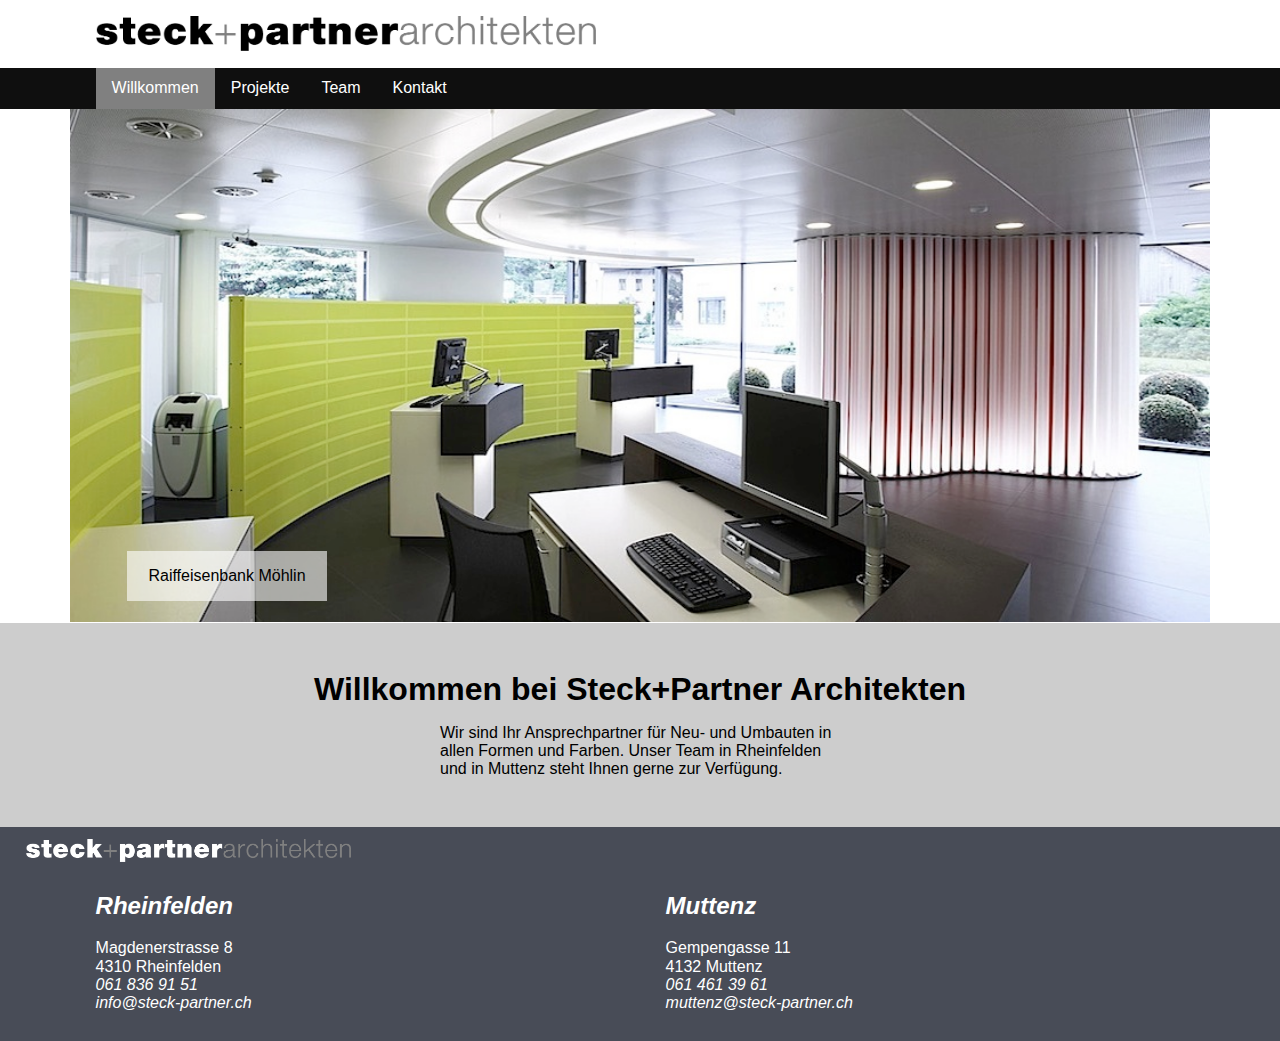
<file: steck+partner RWD/index.html>
<!DOCTYPE html>
<html lang="de">
	<head>
		<meta charset="utf-8">
		<title>Willkommen - Steck + Partner Architekten</title>
		<meta name="viewport" content="width=device-width, initial-scale= 1, maximum-scale=1">
		<meta name="HandheldFriendly" content="true">
		<meta name="author" content="Steck+Partner Architekten">


		<link rel="stylesheet" type="text/css" href="css/normalize.css">
		<link rel="stylesheet" type="text/css" href="css/small.css">
		<link rel="stylesheet" type="text/css" href="css/medium.css">
		<link rel="stylesheet" type="text/css" href="css/large.css">

	</head>
	<body>

		<header class="clearfix">
			<div class="row limited">
				<section class="column small-12">
					<a href="index.html"><img src="img/logo.png" alt="Steck + Partner Architekten" width="1140" height="513"></a>
				</section>
			</div> <!-- end of row -->
		</header>

		<nav class="clearfix">
			<div class="row limited">
				<button id="hamburgerBtn">&#9776;</button>
				<ul id="primaryNav">
					<li class="active"><a href="index.html">Willkommen</a></li>
					<li><a href="projekte.html">Projekte</a></li>
					<li><a href="team.html">Team</a></li>
					<li><a href="kontakt.html">Kontakt</a></li>
				</ul>
			</div>
		</nav>

		<main class="clearfix">
			<div class="row limited">
					<div class="slideshow-container">
						<div class="mySlides fade">
							<img src="img/titel1.jpg" alt="Raiffeisenbank Möhlin">
						<div class="index-description"><p>Raiffeisenbank Möhlin</p></div>
						</div> <!-- end of slides -->
					</div> <!-- end of slideshow-container -->

					<div class="slideshow-container">
						<div class="mySlides fade">
							<img src="img/titel2.jpg" alt="Alterswohnungen Möhlin">
						<div class="index-description"><p>Alterswohnungen Möhlin</p></div>
						</div> <!-- end of slides -->
					</div> <!-- end of slideshow-container -->

					<div class="slideshow-container">
						<div class="mySlides fade">
							<img src="img/titel3.jpg" alt="Kindergarten Kaiseraugst">
						<div class="index-description"><p>Kindergarten Kaiseraugst</p></div>
						</div> <!-- end of slides -->
					</div> <!-- end of slideshow-container -->

					<div class="slideshow-container">
						<div class="mySlides fade">
							<img src="img/titel4.jpg" alt="Schulhaus Steinli Möhlin">
						<div class="index-description"><p>Schulhaus Steinli Möhlin</p></div>
						</div> <!-- end of slides -->
					</div> <!-- end of slideshow-container -->

					<div class="slideshow-container">
						<div class="mySlides fade">
							<img src="img/titel5.jpg" alt="Wohnhäuser Muttenz">
						<div class="index-description"><p>Wohnhäuser Muttenz</p></div>
						</div> <!-- end of slides -->
					</div> <!-- end of slideshow-container -->
			</div> <!-- end of row -->

			<div class="row">
				<section class="column index-container small-12">
					<h1>Willkommen bei Steck+Partner Architekten</h1>
					<p>Wir sind Ihr Ansprechpartner für Neu- und Umbauten in allen Formen und Farben. Unser Team in Rheinfelden und in Muttenz steht Ihnen gerne zur Verfügung.</p>
				</section>
			</div> <!-- end of row -->
		</main>

		<footer class="clearfix">
			<img src="img/logo_footer.png" alt="Steck + Partner Architekten">
			<div class="row limited">
				<section class="column small-12 medium-6">
					<address>
						<h2>Rheinfelden</h2>
						<p>Magdenerstrasse 8<br/>
						4310 Rheinfelden<br/>
						<a class="tel" href="tel:0618369151">061 836 91 51</a><br/>
						<a class="email" href="mailto:info@steck-partner.ch">info@steck-partner.ch</a></p>
					</address>
				</section>
				<section class="column small-12 medium-6">
					<address>
						<h2>Muttenz</h2>
						<p>Gempengasse 11<br/>
						4132 Muttenz<br/>
						<a class="tel" href="tel:0618369151">061 461 39 61</a><br/>
						<a class="email" href="mailto:muttenz@steck-partner.ch">muttenz@steck-partner.ch</a></p>
					</address>
				</section>
			</div> <!-- end of row --> 
		</footer>

	<script src="js/autoShowSlides.js"></script>
	<script src="js/menuToggle.js"></script>
	</body>
</html>
</file>
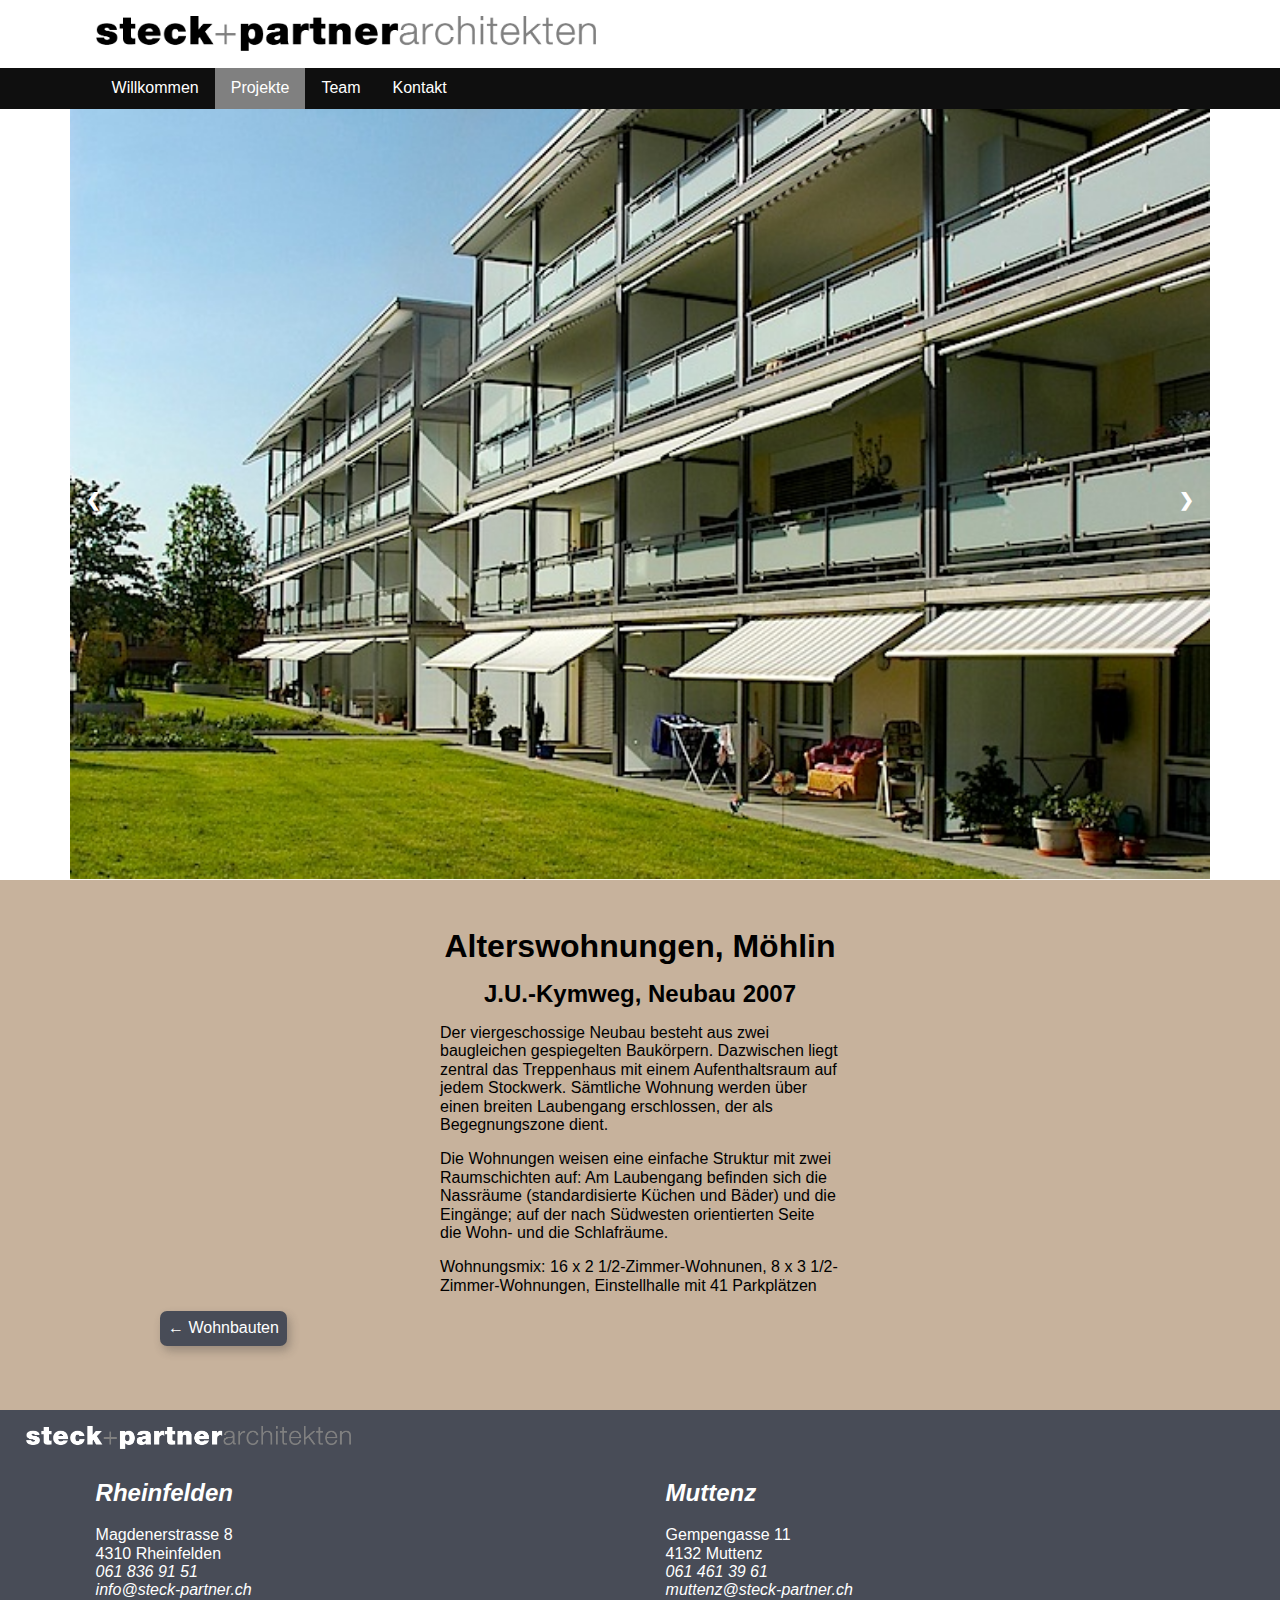
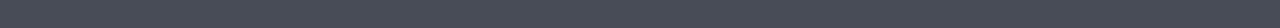
<file: steck+partner RWD/alterswohnungen.html>
<!DOCTYPE html>
<html lang="de">
	<head>
		<meta charset="utf-8">
		<title>Willkommen - Steck + Partner Architekten</title>
		<meta name="viewport" content="width=device-width, initial-scale= 1, maximum-scale=1">
		<meta http-equiv="X-UA Compatible" content="IE-edge, chrome=1">
		<meta name="HandheldFriendly" content="true">
		<meta name="author" content="Steck+Partner Architekten">
		<meta description="Wir sind Ihr Ansprechpartner für Neu- und Umbauten in allen Formen und Farben. Unser Team in Rheinfelden und in Muttenz steht Ihnen gerne zur Verfügung.">


		<link rel="stylesheet" type="text/css" href="css/normalize.css">
		<link rel="stylesheet" type="text/css" href="css/small.css">
		<link rel="stylesheet" type="text/css" href="css/medium.css">
		<link rel="stylesheet" type="text/css" href="css/large.css">

	</head>
	<body>

		<header class="clearfix">
			<div class="row limited">
				<section class="column small-12">
					<a href="index.html"><img src="img/logo.png" alt="Steck + Partner Architekten"></a>
				</section>
			</div> <!-- end of row -->
		</header>

		<nav class="clearfix">
			<div class="row limited">
				<button id="hamburgerBtn">&#9776;</button>
				<ul id="primaryNav">
					<li><a href="index.html">Willkommen</a></li>
					<li class="active"><a href="projekte.html">Projekte</a></li>
					<li><a href="team.html">Team</a></li>
					<li><a href="kontakt.html">Kontakt</a></li>
				</ul>
			</div>
		</nav>

		<main class="clearfix">
			<div class="row limited">
					<div class="slideshow-container">
						<div class="mySlides fade">
							<img src="img/Wohnbauten/Alterswohnungen/img1.jpg" alt="Alterswohnungen Bild 1">
						</div> <!-- end of slides -->
					
						<div class="mySlides fade">
							<img src="img/Wohnbauten/Alterswohnungen/img2.jpg" alt="Alterswohnungen Bild 2">
						</div> <!-- end of slides -->
					
						<div class="mySlides fade">
							<img src="img/Wohnbauten/Alterswohnungen/img3.jpg" alt="Alterswohnungen Bild 3">
						</div> <!-- end of slides -->
					
						<div class="mySlides fade">
							<img src="img/Wohnbauten/Alterswohnungen/img4.jpg" alt="Alterswohnungen Bild 4">
						</div> <!-- end of slides -->
				
						<div class="mySlides fade">
							<img src="img/Wohnbauten/Alterswohnungen/img5.jpg" alt="Alterswohnungen Bild 5">
						</div> <!-- end of slides -->
					
						<div class="mySlides fade">
							<img src="img/Wohnbauten/Alterswohnungen/img6.jpg" alt="Alterswohnungen Bild 6">
						</div> <!-- end of slides -->

						<!-- Next and previous buttons -->
  						<a class="prev" onclick="plusSlides(-1)">&#10094;</a>
  						<a class="next" onclick="plusSlides(1)">&#10095;</a>
					</div> <!-- end of slideshow-container -->
			</div> <!-- end of row -->

			<div class="text-container">
					<section class="img-col small-12">	
						<content>
							<h1>Alterswohnungen, Möhlin</h1>
							<h2>J.U.-Kymweg, Neubau 2007</h2>
							<p>Der viergeschossige Neubau besteht aus zwei baugleichen gespiegelten Baukörpern. Dazwischen liegt zentral das Treppenhaus mit einem Aufenthaltsraum auf jedem Stockwerk. Sämtliche Wohnung werden über einen breiten Laubengang erschlossen, der als Begegnungszone dient.</p>

							<p>Die Wohnungen weisen eine einfache Struktur mit zwei Raumschichten auf: Am Laubengang befinden sich die Nassräume (standardisierte Küchen und Bäder) und die Eingänge; auf der nach Südwesten orientierten Seite die Wohn- und die Schlafräume.</p>

							<p>Wohnungsmix: 16 x 2 1/2-Zimmer-Wohnunen, 8 x 3 1/2-Zimmer-Wohnungen, Einstellhalle mit 41 Parkplätzen</p>

							<button><a href="wohnbauten.html">&#8592; Wohnbauten</a></button>
					</content>
				</section>
			</div> <!-- end of index container -->
		</main>


		<footer class="clearfix">
			<img src="img/logo_footer.png" alt="Steck + Partner Architekten">
			<div class="row limited">
				<section class="column small-12 medium-6">
					<address>
						<h2>Rheinfelden</h2>
						<p>Magdenerstrasse 8<br/>
						4310 Rheinfelden<br/>
						<a class="tel" href="tel:0618369151">061 836 91 51</a><br/>
						<a class="email" href="mailto:info@steck-partner.ch">info@steck-partner.ch</a></p>
					</address>
				</section>
				<section class="column small-12 medium-6">
					<address>
						<h2>Muttenz</h2>
						<p>Gempengasse 11<br/>
						4132 Muttenz<br/>
						<a class="tel" href="tel:0618369151">061 461 39 61</a><br/>
						<a class="email" href="mailto:muttenz@steck-partner.ch">muttenz@steck-partner.ch</a></p>
					</address>
				</section>
			</div> <!-- end of row --> 
		</footer>


	<script src="js/menuToggle.js"></script>
	<script src="js/showSlides.js"></script>
	</body>
</html>
</file>
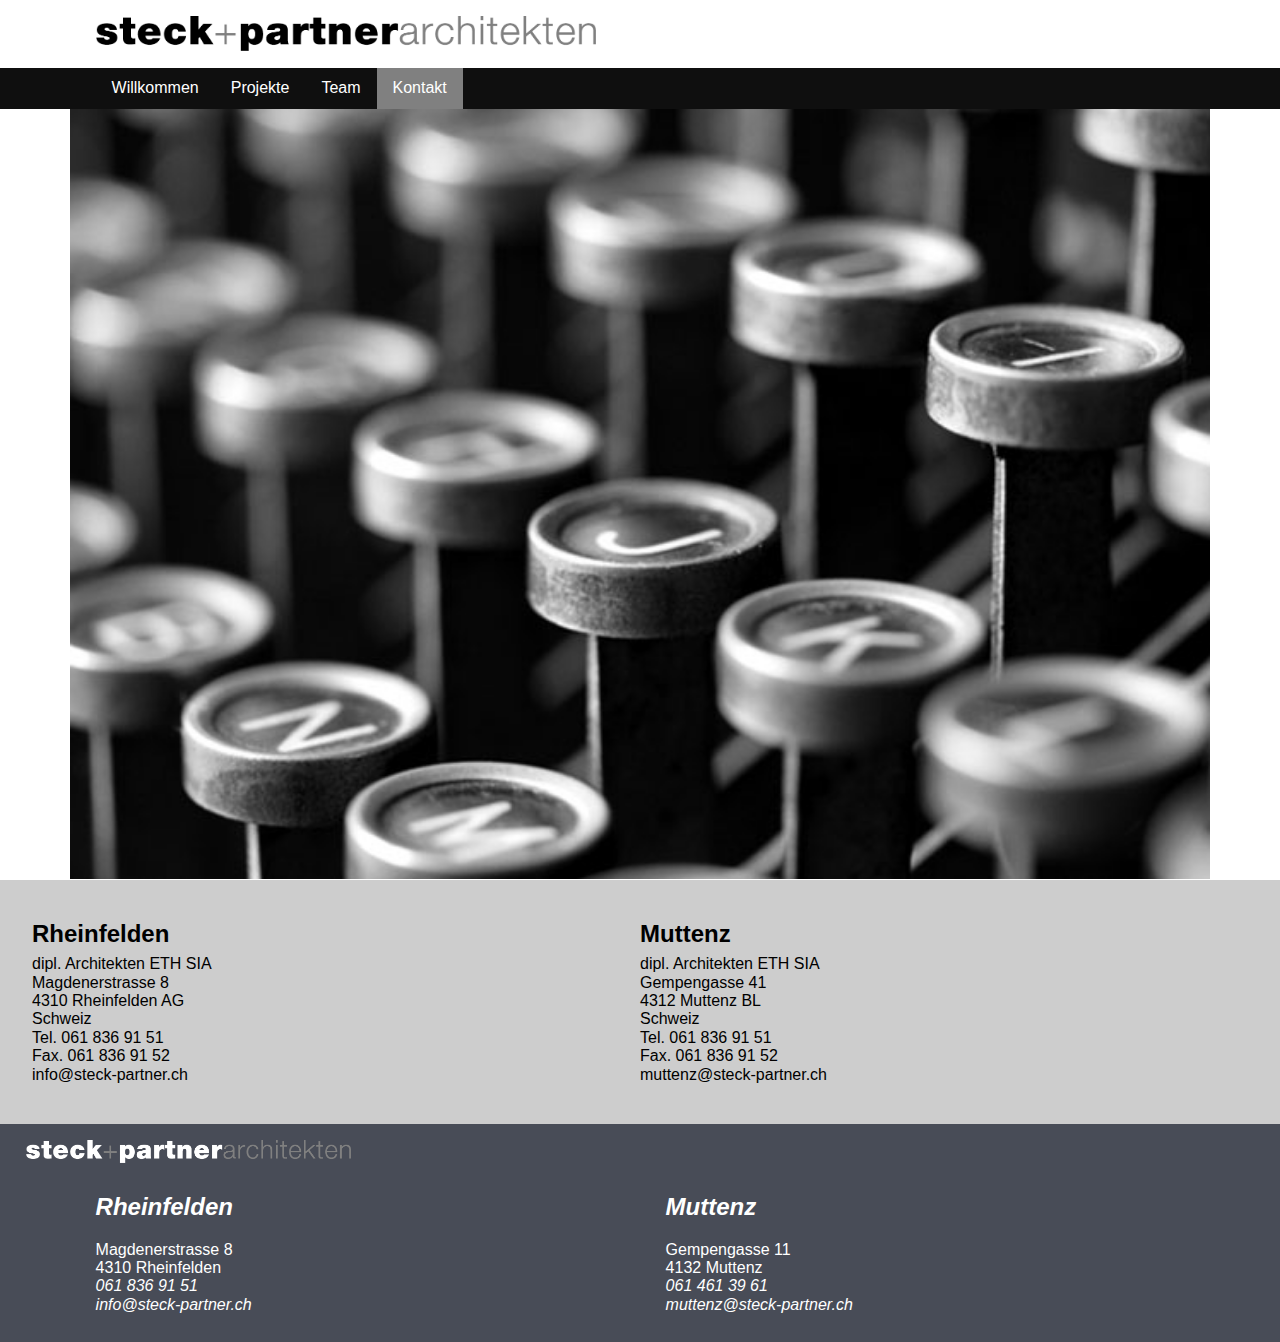
<file: steck+partner RWD/kontakt.html>
<!DOCTYPE html>
<html lang="de">
	<head>
		<meta charset="utf-8">
		<title>Willkommen - Steck + Partner Architekten</title>
		<meta name="viewport" content="width=device-width, initial-scale= 1, maximum-scale=1">
		<meta name="HandheldFriendly" content="true">
		<meta name="author" content="Steck+Partner Architekten">


		<link rel="stylesheet" type="text/css" href="css/normalize.css">
		<link rel="stylesheet" type="text/css" href="css/small.css">
		<link rel="stylesheet" type="text/css" href="css/medium.css">
		<link rel="stylesheet" type="text/css" href="css/large.css">

	</head>
	<body>
		<header class="clearfix">
			<div class="row limited">
				<section class="column small-12">
					<a href="index.html"><img src="img/logo.png" alt="Steck + Partner Architekten"></a>
				</section>
			</div> <!-- end of row -->
		</header>

		<nav class="clearfix">
			<div class="row limited">
				<button id="hamburgerBtn">&#9776;</button>
				<ul id="primaryNav">
					<li><a href="index.html">Willkommen</a></li>
					<li><a href="projekte.html">Projekte</a></li>
					<li><a href="team.html">Team</a></li>
					<li class="active"><a href="kontakt.html">Kontakt</a></li>
				</ul>
			</div>
		</nav>

		<main class="clearfix">
			<div class="row limited">
				<section class="img-col small-12">
					<img src="img/contact.jpg">
				</section>
		</div> <!-- end of row -->

		<div class="index-container">
		<section class="img-col small-12 medium-6">
					<address class="contact-info">
						<h2>Rheinfelden</h2>
						<p>dipl. Architekten ETH SIA<br/>
						Magdenerstrasse 8<br/>
						4310 Rheinfelden AG<br/>
						Schweiz<br/>
						Tel. 061 836 91 51<br/>
						Fax. 061 836 91 52<br/>
						info@steck-partner.ch</p>
					</address>
				</section>

				<section class="img-col small-12 medium-6">
					<address class="contact-info">
						<h2>Muttenz</h2>
						<p>dipl. Architekten ETH SIA<br/>
						Gempengasse 41<br/>
						4312 Muttenz BL<br/>
						Schweiz<br/>
						Tel. 061 836 91 51<br/>
						Fax. 061 836 91 52<br/>
						muttenz@steck-partner.ch</p>
					</address>
				</section>
			</div> <!-- end of address-container -->
		</main>

		<footer class="clearfix">
			<img src="img/logo_footer.png" alt="Steck + Partner Architekten">
			<div class="row limited">
				<section class="column small-12 medium-6">
					<address>
						<h2>Rheinfelden</h2>
						<p>Magdenerstrasse 8<br/>
						4310 Rheinfelden<br/>
						<a class="tel" href="tel:0618369151">061 836 91 51</a><br/>
						<a class="email" href="mailto:info@steck-partner.ch">info@steck-partner.ch</a></p>
					</address>
				</section>
				<section class="column small-12 medium-6">
					<address>
						<h2>Muttenz</h2>
						<p>Gempengasse 11<br/>
						4132 Muttenz<br/>
						<a class="tel" href="tel:0618369151">061 461 39 61</a><br/>
						<a class="email" href="mailto:muttenz@steck-partner.ch">muttenz@steck-partner.ch</a></p>
					</address>
				</section>
			</div> <!-- end of row --> 
		</footer>


	<script src="js/menuToggle.js"></script>
	</body>
</html>
</file>
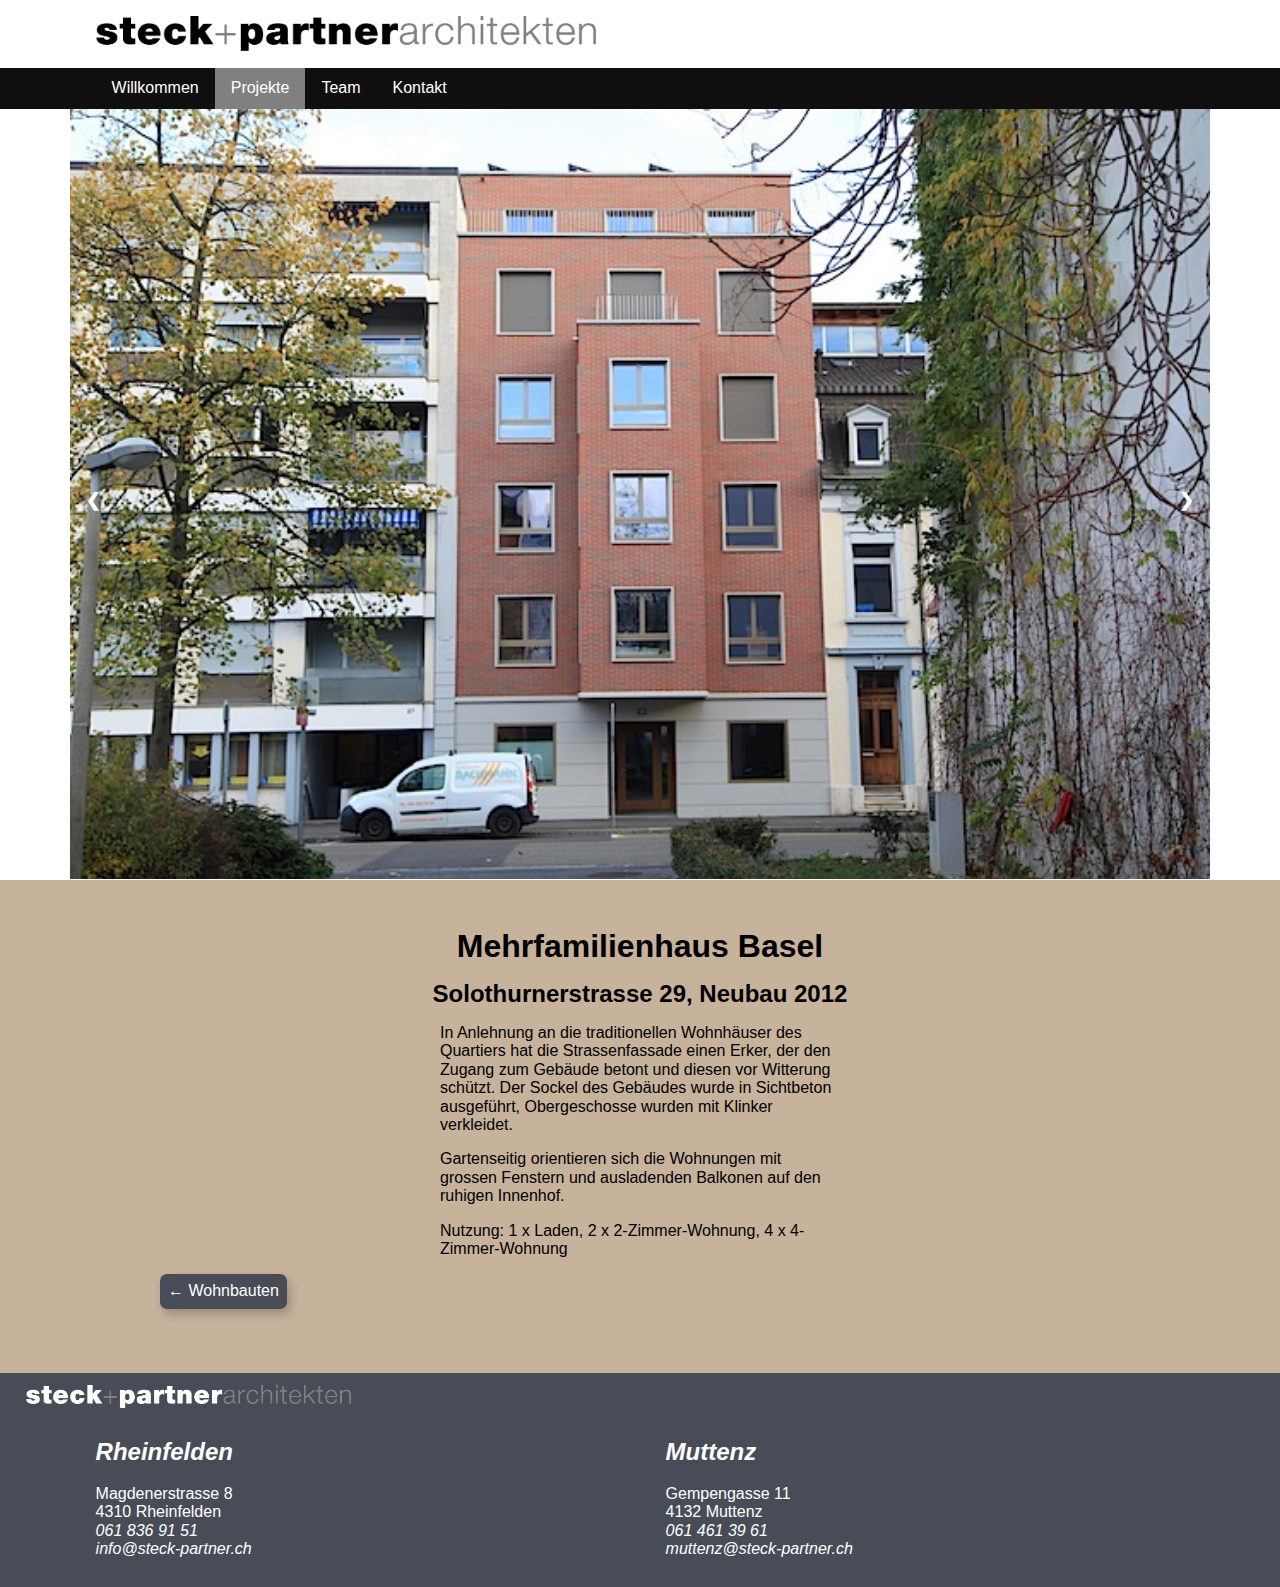
<file: steck+partner RWD/mehrfamilienhaus.html>
<!DOCTYPE html>
<html lang="de">
	<head>
		<meta charset="utf-8">
		<title>Willkommen - Steck + Partner Architekten</title>
		<meta name="viewport" content="width=device-width, initial-scale= 1, maximum-scale=1">
		<meta name="HandheldFriendly" content="true">
		<meta name="author" content="Steck+Partner Architekten">


		<link rel="stylesheet" type="text/css" href="css/normalize.css">
		<link rel="stylesheet" type="text/css" href="css/small.css">
		<link rel="stylesheet" type="text/css" href="css/medium.css">
		<link rel="stylesheet" type="text/css" href="css/large.css">

	</head>
	<body>

		<header class="clearfix">
			<div class="row limited">
				<section class="column small-12">
					<a href="index.html"><img src="img/logo.png" alt="Steck + Partner Architekten"></a>
				</section>
			</div> <!-- end of row -->
		</header>

		<nav class="clearfix">
			<div class="row limited">
				<button id="hamburgerBtn">&#9776;</button>
				<ul id="primaryNav">
					<li><a href="index.html">Willkommen</a></li>
					<li class="active"><a href="projekte.html">Projekte</a></li>
					<li><a href="team.html">Team</a></li>
					<li><a href="kontakt.html">Kontakt</a></li>
				</ul>
			</div>
		</nav>

		<main class="clearfix">
			<div class="row limited">
					<div class="slideshow-container">
						<div class="mySlides fade">
							<img src="img/Wohnbauten/Mehrfamilienhaus-Basel/img1.jpg" alt="Mehrfamilienhaus Bild 1">
						</div> <!-- end of slides -->
					
						<div class="mySlides fade">
							<img src="img/Wohnbauten/Mehrfamilienhaus-Basel/img2.jpg" alt="Mehrfamilienhaus Bild 2">
						</div> <!-- end of slides -->
					
						<div class="mySlides fade">
							<img src="img/Wohnbauten/Mehrfamilienhaus-Basel/img3.jpg" alt="Mehrfamilienhaus Bild 3">
						</div> <!-- end of slides -->
					
						<div class="mySlides fade">
							<img src="img/Wohnbauten/Mehrfamilienhaus-Basel/img4.jpg" alt="Mehrfamilienhaus Bild 4">
						</div> <!-- end of slides -->
				
						<div class="mySlides fade">
							<img src="img/Wohnbauten/Mehrfamilienhaus-Basel/img5.jpg" alt="Mehrfamilienhaus Bild 5">
						</div> <!-- end of slides -->
					
						<div class="mySlides fade">
							<img src="img/Wohnbauten/Mehrfamilienhaus-Basel/img6.jpg" alt="Mehrfamilienhaus Bild 6">
						</div> <!-- end of slides -->

						<!-- Next and previous buttons -->
  						<a class="prev" onclick="plusSlides(-1)">&#10094;</a>
  						<a class="next" onclick="plusSlides(1)">&#10095;</a>
					</div> <!-- end of slideshow-container -->
					
			</div> <!-- end of row -->
			<content class="text-container">
							<h1>Mehrfamilienhaus Basel</h1>
							<h2>Solothurnerstrasse 29, Neubau 2012</h2>
							
							<p>In Anlehnung an die traditionellen Wohnhäuser des Quartiers hat die Strassenfassade einen Erker, der den Zugang zum Gebäude betont und diesen vor Witterung schützt. Der Sockel des Gebäudes wurde in Sichtbeton ausgeführt, Obergeschosse wurden mit Klinker verkleidet.</p>

							<p>Gartenseitig orientieren sich die Wohnungen mit grossen Fenstern und ausladenden Balkonen auf den ruhigen Innenhof.</p>

							<p>Nutzung:  1 x Laden, 2 x 2-Zimmer-Wohnung, 4 x 4-Zimmer-Wohnung</p>

							<button><a href="wohnbauten.html">&#8592; Wohnbauten</a></button>
					</content>
		</main>

		<footer class="clearfix">
			<img src="img/logo_footer.png" alt="Steck + Partner Architekten">
			<div class="row limited">
				<section class="column small-12 medium-6">
					<address>
						<h2>Rheinfelden</h2>
						<p>Magdenerstrasse 8<br/>
						4310 Rheinfelden<br/>
						<a class="tel" href="tel:0618369151">061 836 91 51</a><br/>
						<a class="email" href="mailto:info@steck-partner.ch">info@steck-partner.ch</a></p>
					</address>
				</section>
				<section class="column small-12 medium-6">
					<address>
						<h2>Muttenz</h2>
						<p>Gempengasse 11<br/>
						4132 Muttenz<br/>
						<a class="tel" href="tel:0618369151">061 461 39 61</a><br/>
						<a class="email" href="mailto:muttenz@steck-partner.ch">muttenz@steck-partner.ch</a></p>
					</address>
				</section>
			</div> <!-- end of row --> 
		</footer>


	<script src="js/menuToggle.js"></script>
	<script src="js/showSlides.js"></script>
	</body>
</html>
</file>
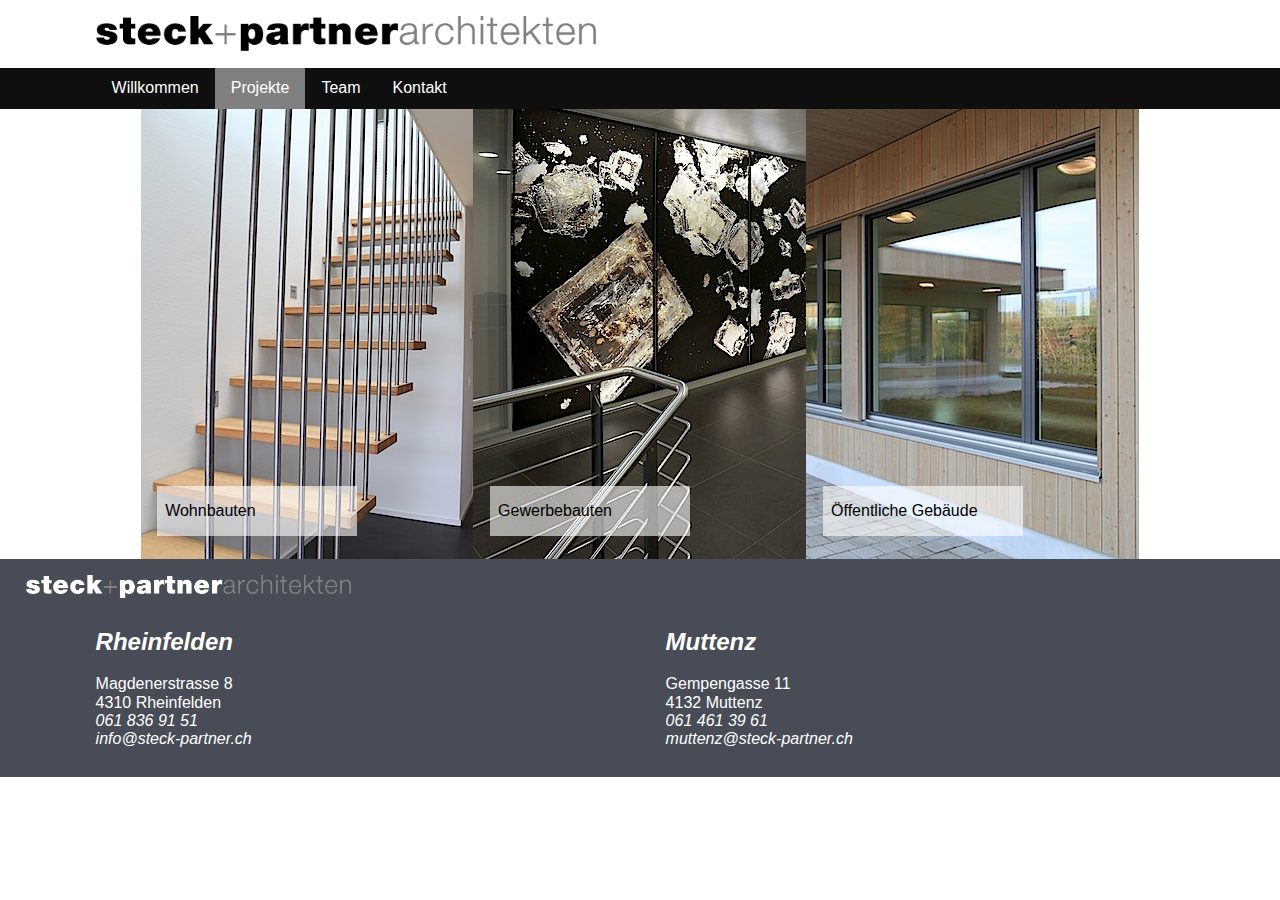
<file: steck+partner RWD/projekte.html>
<!DOCTYPE html>
<html lang="de">
	<head>
		<meta charset="utf-8">
		<title>Willkommen - Steck + Partner Architekten</title>
		<meta name="viewport" content="width=device-width, initial-scale= 1, maximum-scale=1">
		<meta name="HandheldFriendly" content="true">
		<meta name="author" content="Steck+Partner Architekten">


		<link rel="stylesheet" type="text/css" href="css/normalize.css">
		<link rel="stylesheet" type="text/css" href="css/small.css">
		<link rel="stylesheet" type="text/css" href="css/medium.css">
		<link rel="stylesheet" type="text/css" href="css/large.css">

	</head>
	<body>

		<header class="clearfix">
			<div class="row limited">
				<section class="column small-12">
					<a href="index.html"><img src="img/logo.png" alt="Steck + Partner Architekten"></a>
				</section>
			</div> <!-- end of row -->
		</header>

		<nav class="clearfix">
			<div class="row limited">
				<button id="hamburgerBtn">&#9776;</button>
				<ul id="primaryNav">
					<li><a href="index.html">Willkommen</a></li>
					<li class="active"><a href="projekte.html">Projekte</a></li>
					<li><a href="team.html">Team</a></li>
					<li><a href="kontakt.html">Kontakt</a></li>
				</ul>
			</div>
		</nav>

		<main class="clearfix">
			<div class="row project-limited">
					<section class="project-col small-12 medium-6 large-4">
						<a href="wohnbauten.html">
						<div class="project-description"><p>Wohnbauten</p></div>		
						<img class="project-img" src="img/wohnbauten.jpg" width="333" height="450" alt="Wohnbauten">
						</a>
					</section>

					<section class="project-col small-12 medium-6 large-4">
						<a href="#">
						<div class="project-description"><p>Gewerbebauten</p></div>
						<img class="project-img" src="img/gewerbebauten.jpg" width="333" height="450" alt="Gewerbebauten"></a>
					</section>

					<section class="project-col small-12 medium-6 large-4">
						<a href="#">
							<div class="project-description">
							<p>Öffentliche Gebäude</p></div>
							<img class="project-img" src="img/oeffentliche.jpg" width="333" height="450" alt="Oeffentliche Gebaeude"></a>
					</section>
			</div> <!-- end of row -->
		</main>


		<footer class="clearfix">
			<img src="img/logo_footer.png" alt="Steck + Partner Architekten">
			<div class="row limited">
				<section class="column small-12 medium-6">
					<address>
						<h2>Rheinfelden</h2>
						<p>Magdenerstrasse 8<br/>
						4310 Rheinfelden<br/>
						<a class="tel" href="tel:0618369151">061 836 91 51</a><br/>
						<a class="email" href="mailto:info@steck-partner.ch">info@steck-partner.ch</a></p>
					</address>
				</section>
				<section class="column small-12 medium-6">
					<address>
						<h2>Muttenz</h2>
						<p>Gempengasse 11<br/>
						4132 Muttenz<br/>
						<a class="tel" href="tel:0618369151">061 461 39 61</a><br/>
						<a class="email" href="mailto:muttenz@steck-partner.ch">muttenz@steck-partner.ch</a></p>
					</address>
				</section>
			</div> <!-- end of row --> 
		</footer>


	<script src="js/menuToggle.js"></script>
	</body>
</html>
</file>
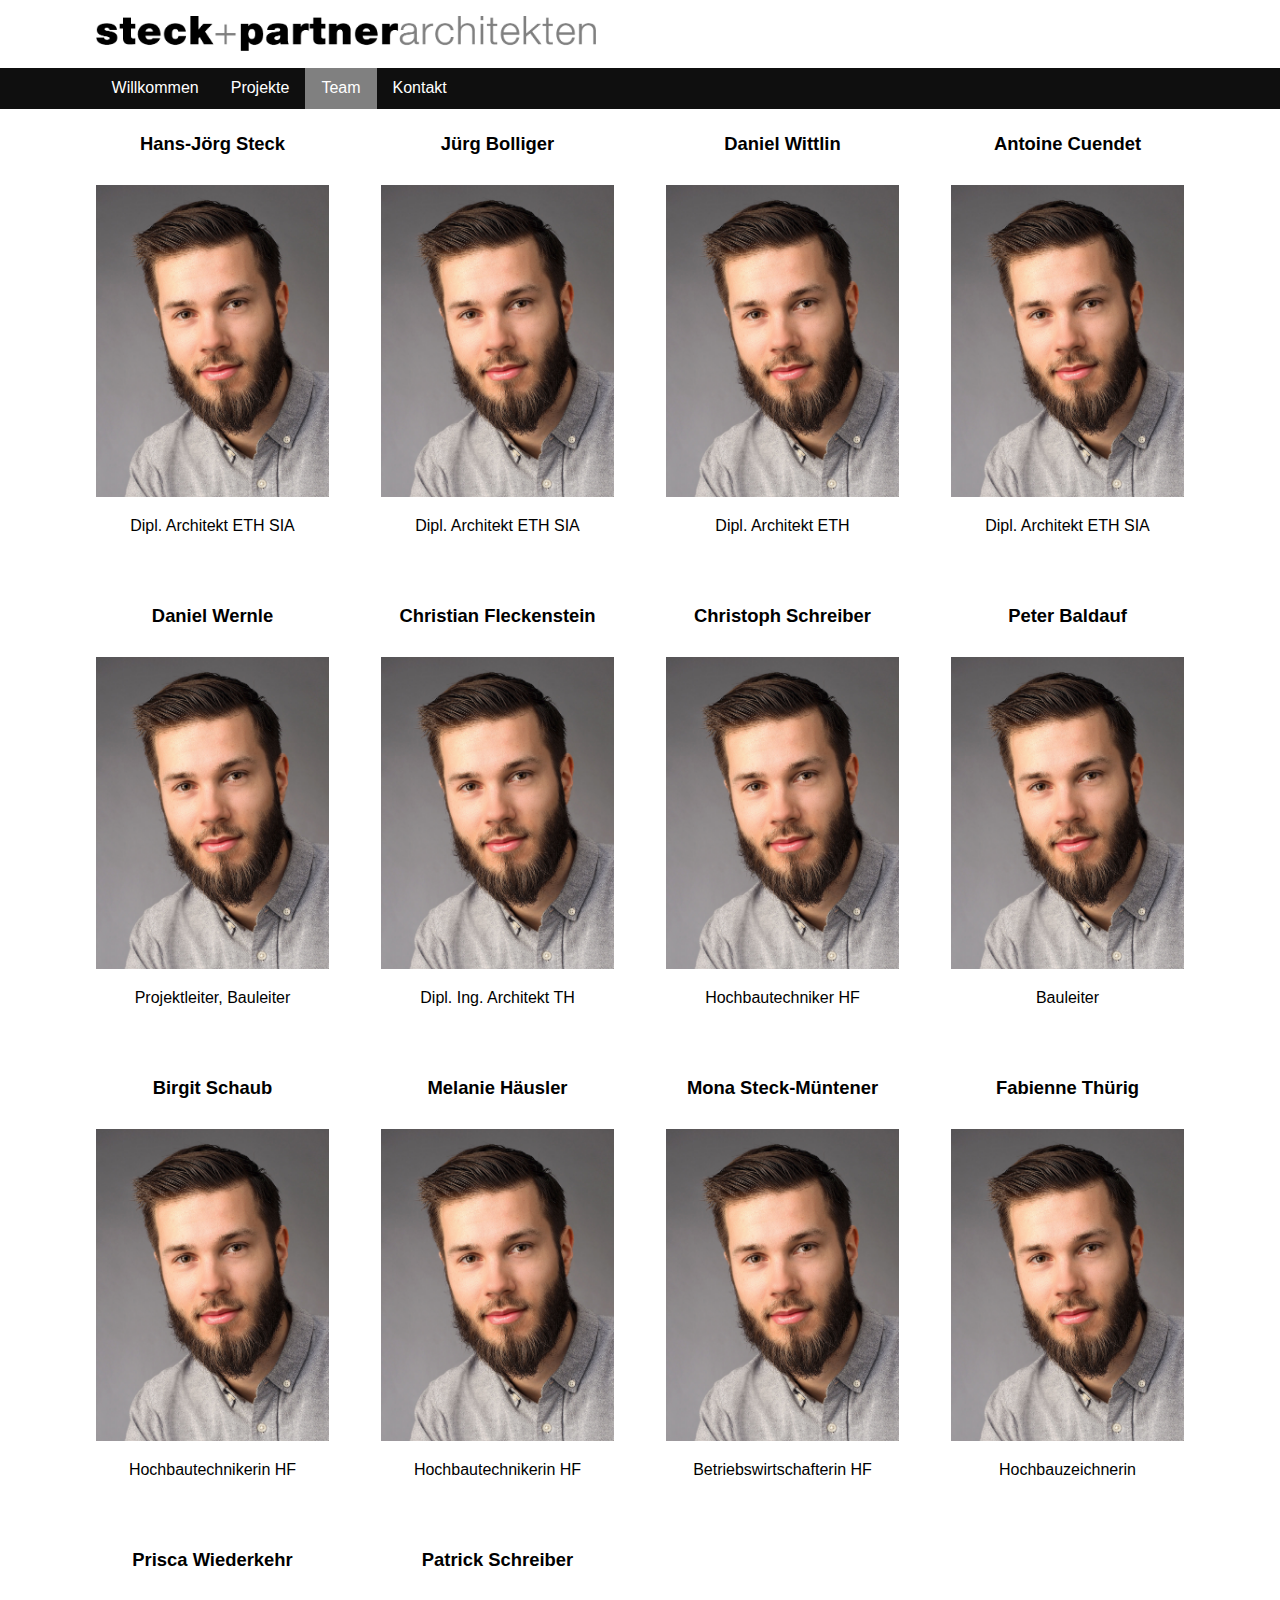
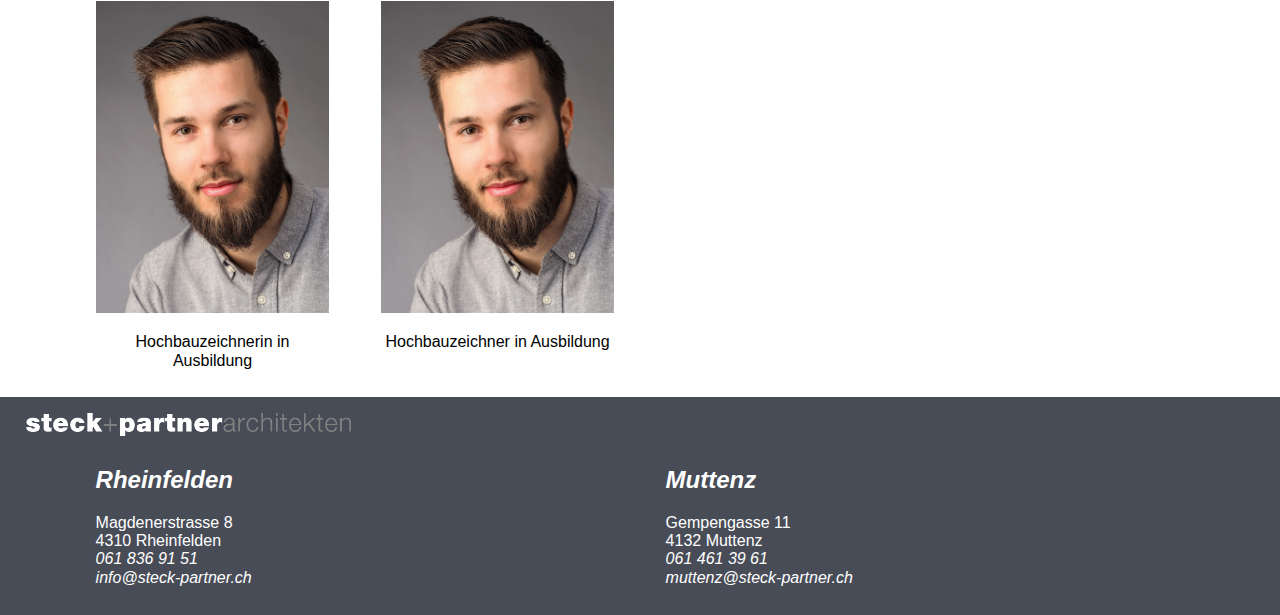
<file: steck+partner RWD/team.html>
<!DOCTYPE html>
<html lang="de">
	<head>
		<meta charset="utf-8">
		<title>Willkommen - Steck + Partner Architekten</title>
		<meta name="viewport" content="width=device-width, initial-scale= 1, maximum-scale=1">
		<meta name="HandheldFriendly" content="true">
		<meta name="author" content="Steck+Partner Architekten">


		<link rel="stylesheet" type="text/css" href="css/normalize.css">
		<link rel="stylesheet" type="text/css" href="css/small.css">
		<link rel="stylesheet" type="text/css" href="css/medium.css">
		<link rel="stylesheet" type="text/css" href="css/large.css">

	</head>
	<body>

		<header class="clearfix">
			<div class="row limited">
				<section class="column small-12">
					<a href="index.html"><img src="img/logo.png" alt="Steck + Partner Architekten"></a>
				</section>
			</div> <!-- end of row -->
		</header>

		<nav class="clearfix">
			<div class="row limited">
				<button id="hamburgerBtn">&#9776;</button>
				<ul id="primaryNav">
					<li><a href="index.html">Willkommen</a></li>
					<li><a href="projekte.html">Projekte</a></li>
					<li class="active"><a href="team.html">Team</a></li>
					<li><a href="kontakt.html">Kontakt</a></li>
				</ul>
			</div>
		</nav>

		<main class="clearfix">
			<div class="row limited">
				<section class="column small-6 medium-4 large-3 team-description">
					<h3>Hans-Jörg Steck</h3>
					<img src="img/team.jpg" alt="Hans-Jörg Steck">
					<p>Dipl. Architekt ETH SIA</p>
				</section>

				<section class="column small-6 medium-4 large-3 team-description">
					<h3>Jürg Bolliger</h3>
					<img src="img/team.jpg" alt="Jürg Bolliger">
					<p>Dipl. Architekt ETH SIA</p>
				</section>

				<section class="column small-6 medium-4 large-3 team-description">
					<h3>Daniel Wittlin</h3>
					<img src="img/team.jpg" alt="Daniel Wittlin">
					<p>Dipl. Architekt ETH</p>
				</section>

				<section class="column small-6 medium-4 large-3 team-description">
					<h3>Antoine Cuendet</h3>
					<img src="img/team.jpg" alt="Antoine Cuendet">
					<p>Dipl. Architekt ETH SIA</p>
				</section>

				<section class="column small-6 medium-4 large-3 team-description">
					<h3>Daniel Wernle</h3>
					<img src="img/team.jpg" alt="Daniel Wernle">
					<p>Projektleiter, Bauleiter</p>
				</section>
				
				<section class="column small-6 medium-4 large-3 team-description">
					<h3>Christian Fleckenstein</h3>
					<img src="img/team.jpg" alt="Christian Fleckenstein">
					<p>Dipl. Ing. Architekt TH</p>
				</section>
				
				<section class="column small-6 medium-4 large-3 team-description">
					<h3>Christoph Schreiber</h3>
					<img src="img/team.jpg" alt="Christoph Schreiber">
					<p>Hochbautechniker HF</p>
				</section>
				
				<section class="column small-6 medium-4 large-3 team-description">
					<h3>Peter Baldauf</h3>
					<img src="img/team.jpg" alt="Peter Baldauf">
					<p>Bauleiter</p>
				</section>
				
				<section class="column small-6 medium-4 large-3 team-description">
					<h3>Birgit Schaub</h3>
					<img src="img/team.jpg" alt="Birgit Schaub">
					<p>Hochbautechnikerin HF</p>
				</section>

				<section class="column small-6 medium-4 large-3 team-description">
					<h3>Melanie Häusler</h3>
					<img src="img/team.jpg" alt="Melanie Häusler">
					<p>Hochbautechnikerin HF</p>
				</section>

				<section class="column small-6 medium-4 large-3 team-description">
					<h3>Mona Steck-Müntener</h3>
					<img src="img/team.jpg" alt="Mona-Steck Müntener">
					<p>Betriebswirtschafterin HF</p>
				</section>

				<section class="column small-6 medium-4 large-3 team-description">
					<h3>Fabienne Thürig</h3>
					<img src="img/team.jpg" alt="Fabienne Thürig">
					<p>Hochbauzeichnerin</p>
				</section>

				<section class="column small-6 medium-4 large-3 team-description">
					<h3>Prisca Wiederkehr</h3>
					<img src="img/team.jpg" alt="Prisca Wiederkehr">
					<p>Hochbauzeichnerin in Ausbildung</p>
				</section>

				<section class="column small-6 medium-4 large-3 team-description">
					<h3>Patrick Schreiber</h3>
					<img src="img/team.jpg" alt="Patrick Schreiber">
					<p>Hochbauzeichner in Ausbildung</p>
				</section>
			</div> <!-- end of row -->
		</main>

		<footer class="clearfix">
			<img src="img/logo_footer.png" alt="Steck + Partner Architekten">
			<div class="row limited">
				<section class="column small-12 medium-6">
					<address>
						<h2>Rheinfelden</h2>
						<p>Magdenerstrasse 8<br/>
						4310 Rheinfelden<br/>
						<a class="tel" href="tel:0618369151">061 836 91 51</a><br/>
						<a class="email" href="mailto:info@steck-partner.ch">info@steck-partner.ch</a></p>
					</address>
				</section>
				<section class="column small-12 medium-6">
					<address>
						<h2>Muttenz</h2>
						<p>Gempengasse 11<br/>
						4132 Muttenz<br/>
						<a class="tel" href="tel:0618369151">061 461 39 61</a><br/>
						<a class="email" href="mailto:muttenz@steck-partner.ch">muttenz@steck-partner.ch</a></p>
					</address>
				</section>
			</div> <!-- end of row --> 
		</footer>


	<script src="js/menuToggle.js"></script>
	</body>
</html>
</file>
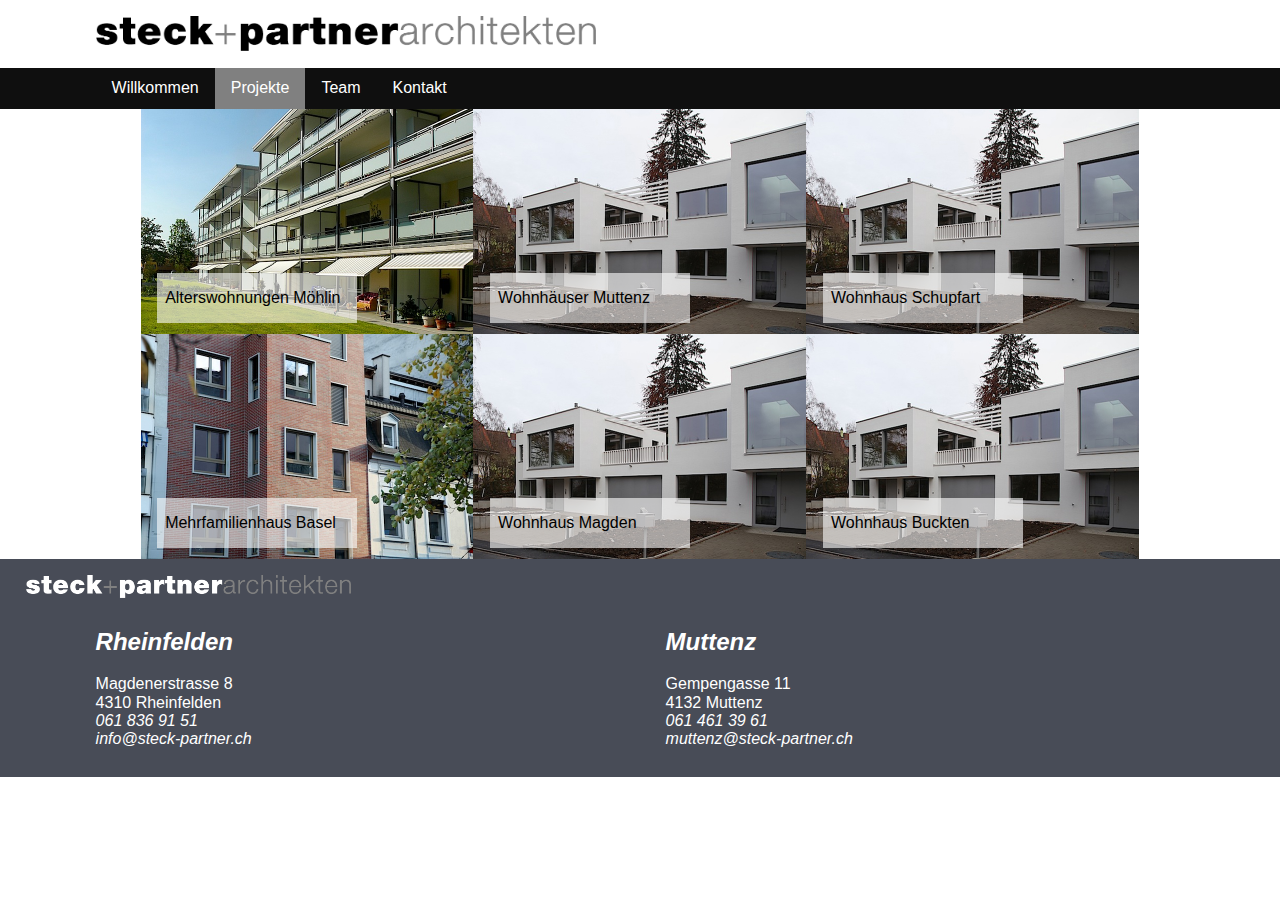
<file: steck+partner RWD/wohnbauten.html>
<!DOCTYPE html>
<html lang="de">
	<head>
		<meta charset="utf-8">
		<title>Willkommen - Steck + Partner Architekten</title>
		<meta name="viewport" content="width=device-width, initial-scale= 1, maximum-scale=1">
		<meta name="HandheldFriendly" content="true">
		<meta name="author" content="Steck+Partner Architekten">


		<link rel="stylesheet" type="text/css" href="css/normalize.css">
		<link rel="stylesheet" type="text/css" href="css/small.css">
		<link rel="stylesheet" type="text/css" href="css/medium.css">
		<link rel="stylesheet" type="text/css" href="css/large.css">

	</head>
	<body>

		<header class="clearfix">
			<div class="row limited">
				<section class="column small-12">
					<a href="index.html"><img src="img/logo.png" alt="Steck + Partner Architekten"></a>
				</section>
			</div> <!-- end of row -->
		</header>

		<nav class="clearfix">
			<div class="row limited">
				<button id="hamburgerBtn">&#9776;</button>
				<ul id="primaryNav">
					<li><a href="index.html">Willkommen</a></li>
					<li class="active"><a href="projekte.html">Projekte</a></li>
					<li><a href="team.html">Team</a></li>
					<li><a href="kontakt.html">Kontakt</a></li>
				</ul>
			</div>
		</nav>

		<main class="clearfix">
			<div class="row project-limited">
				<section class="project-col-half small-12 medium-6 large-4">
						<a href="alterswohnungen.html">
						<div class="project-description"><p>Alterswohnungen Möhlin</p></div>		
						<img class="project-img-half" src="img/Wohnbauten/Alterswohnungen/img1.jpg" width="333" height="225" alt="Alterswohnungen Möhlin">
						</a>
					</section>

					<section class="project-col-half small-12 medium-6 large-4">
						<a href="#">
						<div class="project-description"><p>Wohnhäuser Muttenz</p></div>		
						<img class="project-img-half" src="img/Wohnbauten/Wohnhaeuser-Magden/img1.jpg" width="333" height="225" alt="Wohnhäuser Muttenz">
						</a>
					</section>

					<section class="project-col-half small-12 medium-6 large-4">
						<a href="#">
						<div class="project-description"><p>Wohnhaus Schupfart</p></div>		
						<img class="project-img-half" src="img/Wohnbauten/Wohnhaeuser-Magden/img1.jpg" width="333" height="225" alt="Wohnhaus Schupfart">
						</a>
					</section>

					<section class="project-col-half small-12 medium-6 large-4">
						<a href="mehrfamilienhaus.html">
						<div class="project-description"><p>Mehrfamilienhaus Basel</p></div>		
						<img class="project-img-half" src="img/Wohnbauten/Mehrfamilienhaus-Basel/img4.jpg" width="333" height="225" alt="Mehrfamilienhaus Basel">
						</a>
					</section>

					<section class="project-col-half small-12 medium-6 large-4">
						<a href="#">
						<div class="project-description"><p>Wohnhaus Magden</p></div>		
						<img class="project-img-half" src="img/Wohnbauten/Wohnhaeuser-Magden/img1.jpg" width="333" height="225" alt="Wohnhaus Magden">
						</a>
					</section>

					<section class="project-col-half small-12 medium-6 large-4">
						<a href="#">
						<div class="project-description"><p>Wohnhaus Buckten</p></div>		
						<img class="project-img-half" src="img/Wohnbauten/Wohnhaeuser-Magden/img1.jpg" width="333" height="225" alt="Wohnhaus Buckten">
						</a>
					</section>
			</div> <!-- end of row -->

				
		</main>


		<footer class="clearfix">
			<img src="img/logo_footer.png" alt="Steck + Partner Architekten">
			<div class="row limited">
				<section class="column small-12 medium-6">
					<address>
						<h2>Rheinfelden</h2>
						<p>Magdenerstrasse 8<br/>
						4310 Rheinfelden<br/>
						<a class="tel" href="tel:0618369151">061 836 91 51</a><br/>
						<a class="email" href="mailto:info@steck-partner.ch">info@steck-partner.ch</a></p>
					</address>
				</section>
				<section class="column small-12 medium-6">
					<address>
						<h2>Muttenz</h2>
						<p>Gempengasse 11<br/>
						4132 Muttenz<br/>
						<a class="tel" href="tel:0618369151">061 461 39 61</a><br/>
						<a class="email" href="mailto:muttenz@steck-partner.ch">muttenz@steck-partner.ch</a></p>
					</address>
				</section>
			</div> <!-- end of row --> 
		</footer>


	<script src="js/menuToggle.js"></script>
	</body>
</html>
</file>
<file: steck+partner RWD/css/small.css>
/* SMALL.CSS */

html {
	-webkit-text-size-adjust: 100%; -ms-text-size-adjust: 100%;
}

* {
	-moz-box-sizing: border-box;
	-webkit-box-sizing: border-box;
	box-sizing: border-box;
}

body {
	font-family: 'Helvetica Neue', 'Arial', sans-serif;
	font-size: 16px;
	font-weight: normal;
	margin: 0;
	padding: 0;
}

h1 {
	font-size: 2rem;
}

h2 {
	font-size: 1.5rem;
}

h3 {
	font-size: 1.25rem;
}

p {
	font-size: 1rem;
}

a {
	text-decoration: none;
	color: #fff;
}

a:hover {
	color: #B9B9B9;
}

/* GRID RULES */ 

.row {
	clear: both;
}

.limited {
	max-width: 1140px;
	margin: 0 auto;
}

.column {
	float: left;
	padding: 0 2vw;
	margin: 0 0 0.75rem 0;
}

.img-col {
	float: left;
}

.small-12 {
	width: 100%;
}

.small-6 {
	width: 50%;
}

/* HEADER */

header {
	background-color: #fff;
}

header img {
	float: left;
	width: 250px;
	height: auto;
	margin: 1rem 0 .3rem 0; 
}

/* NAV */

button#hamburgerBtn {
	background: none;
	border: none;
	color: #fff;
	font-size: 2.4rem;
	cursor: pointer;
	padding: 0 30px 0 2vw;
}

nav {
	background-color: #0F0F0F;
}

nav ul {
	margin: 0;
	padding: 0;
}

nav ul li {
	list-style-type: none;
}

nav a {
	display: block;
	padding: .8rem 0;
	color: #fff;
	text-align: center;
	text-decoration: none;
}

nav li.active {
	background-color: #808080;
}

nav a:hover {
	background-color: rgba(255,255,255,0.25);
	color: #fff;
}

nav ul.open {
	display: block;
}

nav ul {
	display: none;
}

/* MAIN */

main img {
	width: 100%;
	height: auto;
}

main h1, main h2, main h3, main p, main a {
	margin: 1rem auto;
}

main h1, main h2, main h3 {
	text-align: center;
}

main h1 {
	font-size: 1.35rem;
}

main h2 {
	font-size: 1.15rem;
}

main h3 {
	font-size: 1.05rem;
}

main p {
	text-align: left;
	min-width: 100px;
	max-width: 225px;
}

main button {
	margin-left: 10vw;
	margin-bottom: 2rem;
	padding: .5rem;
	border: none;
	border-radius: 7px;
	box-shadow: 3px 5px 10px rgba(50,50,50,0.3);
	background-color: #484c57;
}

main button a {
	color: #fff;
}

.text-container {
	background-color: #c7b29c;
	display: inline-block;
	width: 100%;
	padding: 2rem;
	margin-top: -4px;
	margin-bottom: -4px;
}

.index-container {
	background-color: #cdcdcd;
	display: inline-block;
	width: 100%;
	padding: 2rem;
	margin-top: -4px;
	margin-bottom: -4px;
}

/* FOOTER */

footer {
	background-color: #484c57;
	color: #fff;
	font-size: 1.2rem;
}

footer h3 {
	font-style: normal;
	text-transform: up;
	margin: 1rem 0 .3rem 0;
}

footer p {
	font-style: normal;
}

footer img {
	width: 250px;
	height: auto;
	margin: 1rem 0 .3rem 2vw;
}

.clearfix:after {
	content: "";
	display: table;
	clear: both;
}

.tel, .email {
	font-style: italic;
}

/* PAGE SPECIFIC 

INDEX.HTML (WILLKOMMEN) */

.index-description {
	position: absolute;
	bottom: 5%;
	left: 5%;
	height: 50px;
	width: 200px;
	padding: 0 .5rem;
	background-color: rgba(255,255,255,.6);
	color: #000;
}

.index-description p {
	text-align: center;
}

/* SLIDESHOW */

.mySlides {
	display: none;
}

.slideshow-container {
  position: relative;
  margin: 0;
}

.prev, .next {
  cursor: pointer;
  position: absolute;
  top: 50%;
  width: auto;
  margin-top: -22px;
  padding: 16px;
  color: white;
  font-weight: bold;
  font-size: 18px;
  transition: 0.6s ease;
  border-radius: 0 3px 3px 0;
  user-select: none;
}

/* Position the "next button" to the right */
.next {
  right: 0;
  border-radius: 3px 0 0 3px;
}

/* On hover, add a black background color with a little bit see-through */
.prev:hover, .next:hover {
  background-color: rgba(0,0,0,0.8);
}

/* The dots/bullets/indicators */
.dot {
  cursor: pointer;
  height: 15px;
  width: 15px;
  margin: 0 2px;
  background-color: #bbb;
  border-radius: 50%;
  display: inline-block;
  transition: background-color 0.6s ease;
}

.active, .dot:hover {
  background-color: #717171;
}

/* Fading animation */

.fade {
	-webkit-animation-name: fade;
	-webkit-animation-duration: 2s;
	animation-name: fade;
	animation-duration: 2s;
}

@-webkit-keyframes fade {
	from {opacity: .3}
	to {opacity: 1}
}

@keyframes fade {
	from {opacity: .3}
	to {opacity: 1}
}

/* PROJEKTE.HTML + CHILDREN */

.project-col {
	float: left;
	max-height: 450px;	
	position: relative;
	left: 0;
}

.project-col-half {
	float: left;
	max-height: 225px;	
	position: relative;
	left: 0;
}

.project-img {
	height: 100%;
	width: auto;	
}

.project-img-half {
	max-height: 225px;
	max-width: 333px;
	height: 100%;
	width: auto;	
}

.project-limited {
	max-width: 999px;
	margin: 0 auto;
}

.project-description {
	position: absolute;
	bottom: 5%;
	left: 5%;
	height: 50px;
	width: 200px;
	padding: 0 .5rem;
	background-color: rgba(255,255,255,.6);
	color: #000;
}

.project-description:hover {
	background-color: rgba(255,255,255,0.9);
}

.project-despcription p {
	text-align: center;
}

/* TEAM */ 

.team-description {
	margin-top: .5rem;
}

.team-description h3, .team-description p {
	height: 2.25rem;
	text-align: center;
}

/* KONTAKT */

.contact-info h2, .contact-info p {
	font-style: normal;
	text-align: left;
	margin: .5rem 0;
}
</file>
<file: steck+partner RWD/css/medium.css>
/* MEDIUM.CSS */

@media only screen and (min-width: 768px) {

	.medium-6 {
		width: 50%;
	}

	.medium-4 {
		width: 33.33%;
	}

	/* HEADER */ 

	header img {
		width: 325px;
	}

	/* NAV */

	nav button {
		display: none;
	}

	nav ul {
		display: block;
	}

	nav li {
		width: 25%;
		float: left;
	}

	/* MAIN */ 

	main h1 {
		font-size: 1.75rem;
	}

	main h2 {
		font-size: 1.35rem;
	}

	main h3 {
		font-size: 1.15rem;
	}

	main p {
		max-width: 300px;
	}

	/* FOOTER */ 

	footer img {
		width: 325px;
	}

	.project-limited {
		width: 666px;
	}

} /* end of media query */
</file>
<file: steck+partner RWD/css/large.css>
/* LARGE.CSS */

@media only screen and (min-width: 1024px) {
	
	.large-3 {
		width: 25%;
	}

	.large-4 {
		width: 33.33%;
	}

	/* HEADER */

	header img {
		width: 500px;
	}

	/* NAV */

	nav ul {
		margin-left: 2vw;
	}

	nav li {
		width: auto;
	}

	nav a {
		padding: .7rem 1rem;
	}

	.project-limited {
		width: 999px;
	}

	/* MAIN */ 

	main h1 {
		font-size: 2rem;
	}

	main h2 {
		font-size: 1.5rem;
	}

	h3 {
		font-size: 1.25rem;
	}

	main p {
		max-width: 400px;
	}

} /* end of media query */
</file>
